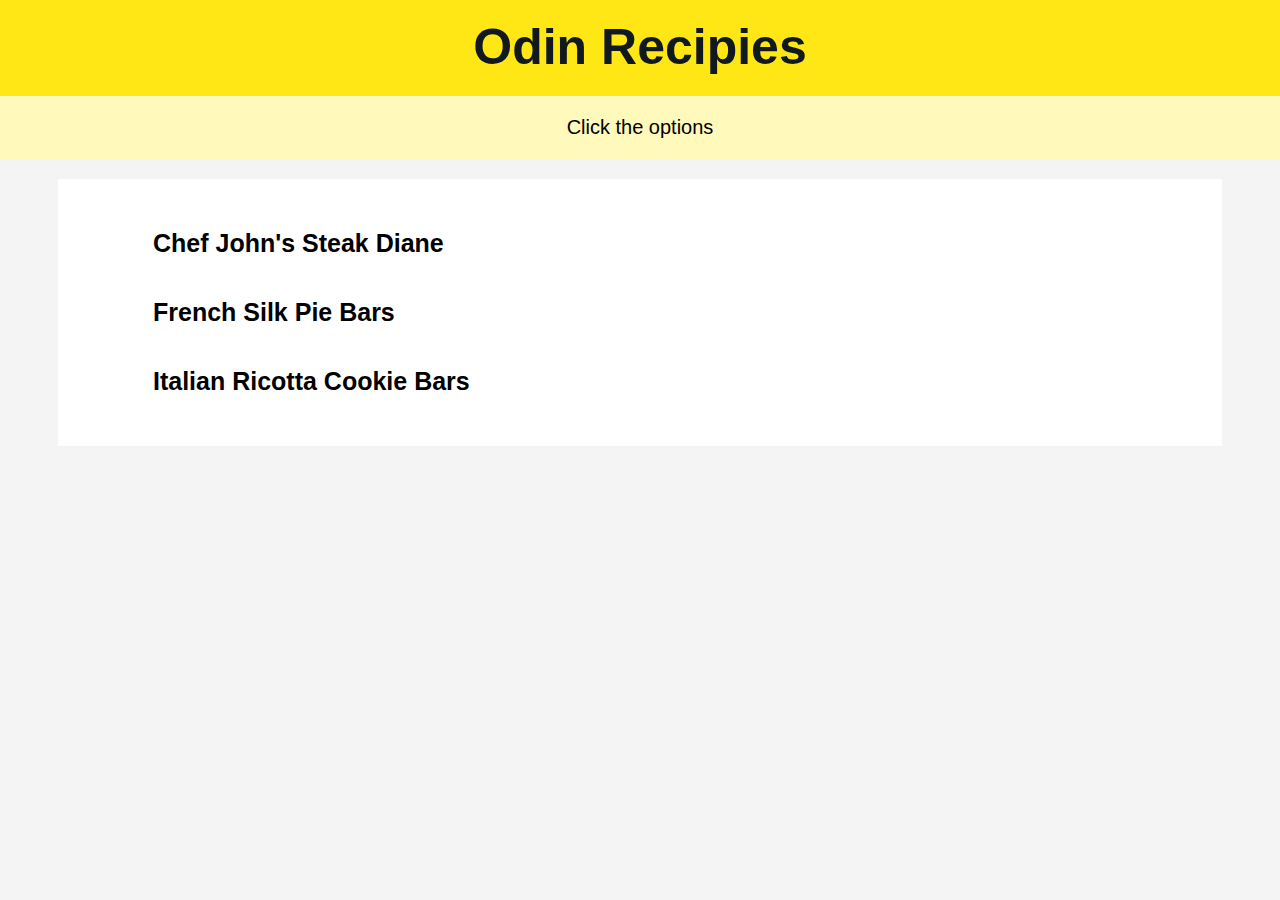
<file: index.html>
<!DOCTYPE html>
<html lang="en">
<head>
    <meta charset="UTF-8">
    <meta name="viewport" content="width=device-width, initial-scale=1.0">
    <title>Document</title>
    <link rel="stylesheet" href="style.css">
</head>
<body>
    <header><h1>Odin Recipies</h1></header>
    <p>Click the options</p>
    <h5>
    <a href="recipes/steake_diane.html">Chef John's Steak Diane</a>
    <a href="recipes/french_silk.html">French Silk Pie Bars</a>
    <a href="recipes/cookie_bar.html">Italian Ricotta Cookie Bars</a>
    </h5>

</body>
</html>
</file>
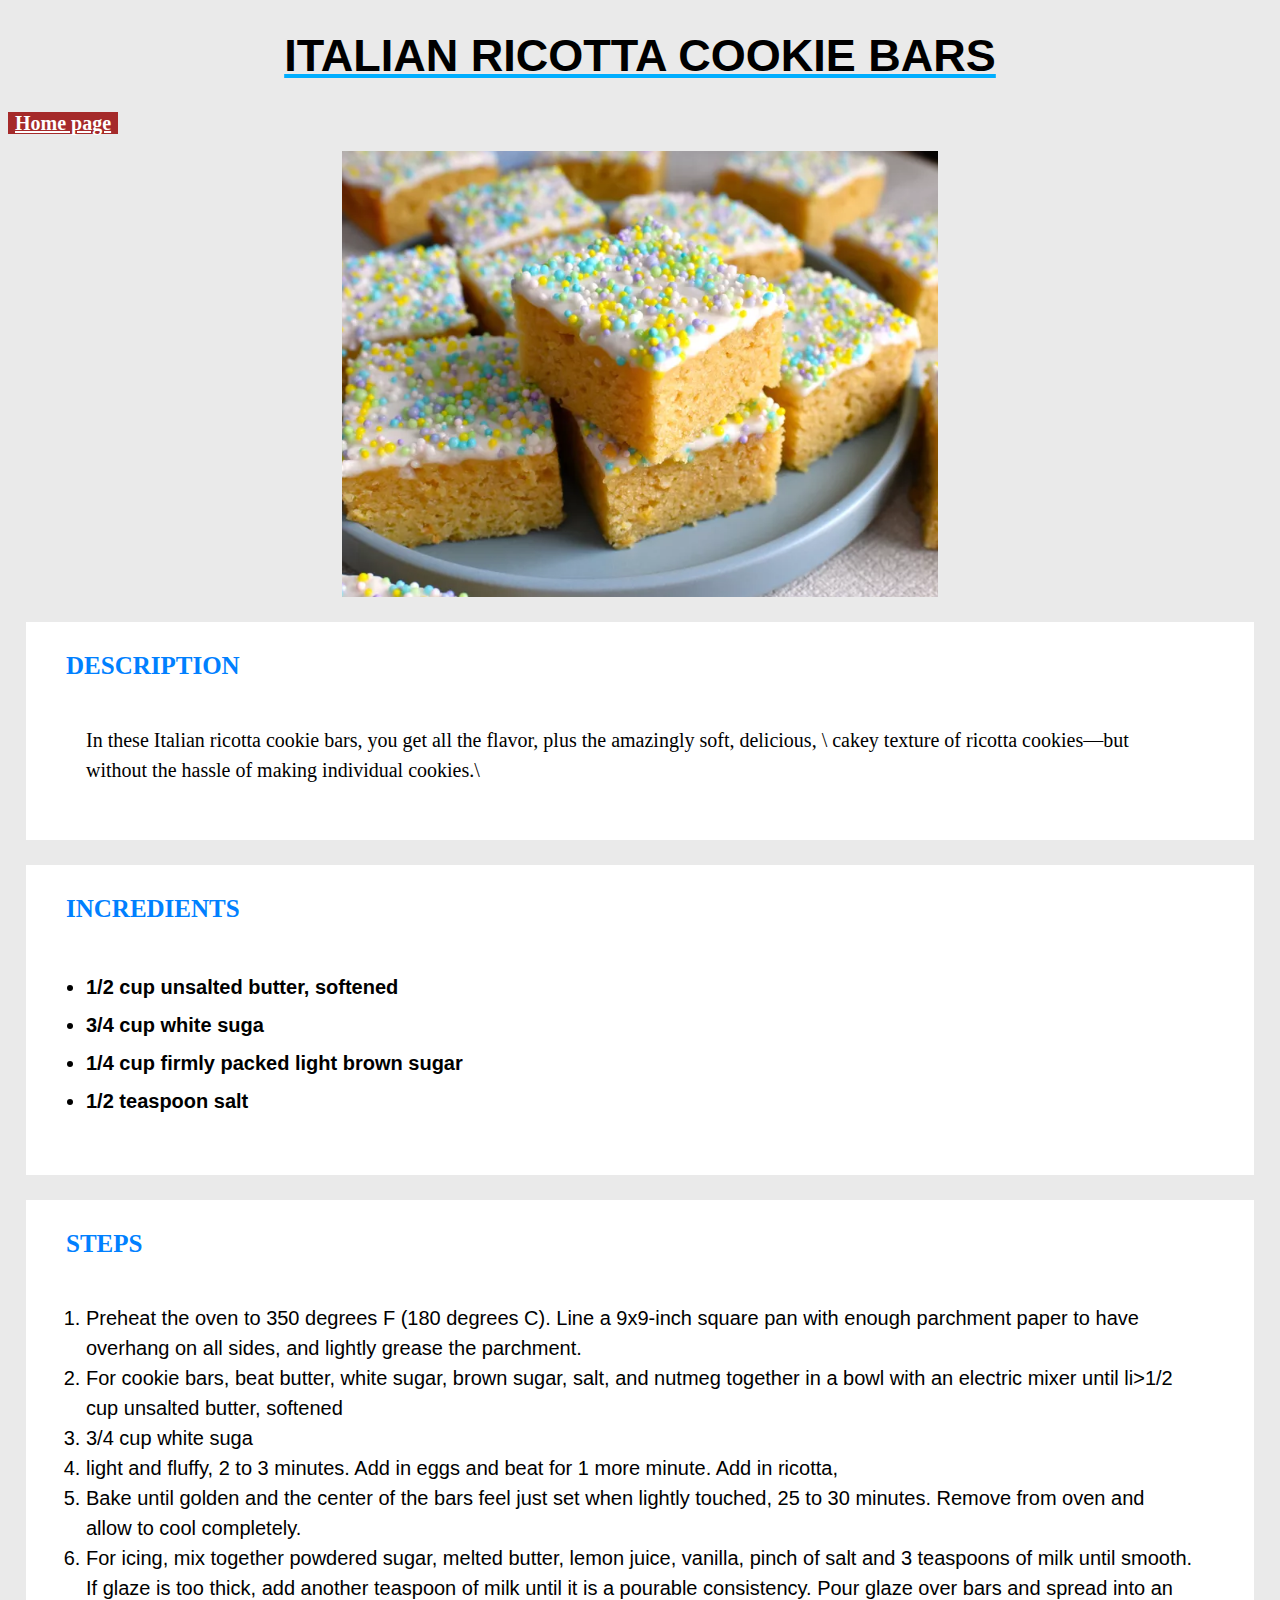
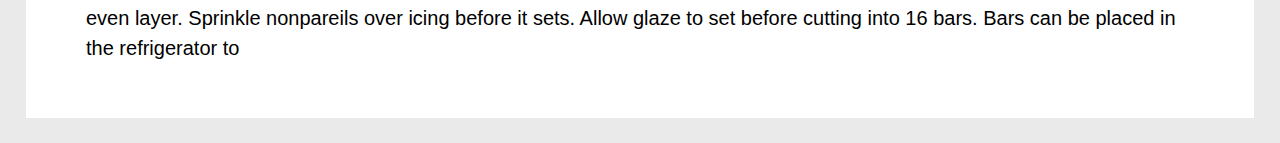
<file: recipes/cookie_bar.html>
<!DOCTYPE html>
<html lang="en">
    <meta charset="UTF-8">
    <head>
        <title>Italian Ricotta Cookie Bars</title>
        <link rel="stylesheet" href="style2.css">
    </head>

    <body>
        <h1>Italian Ricotta Cookie Bars</h1>
        <a href="../index.html"><b>Home page</b></a><p></p>
        <img src="cookie.png" alt="DISH IMAGE">
        <div>
            <h4>DESCRIPTION</h4>
            <p class="paragraph txt">In these Italian ricotta cookie bars, you get all the flavor, plus the amazingly soft, delicious, \
                cakey texture of ricotta cookies—but without the hassle of making individual cookies.\
            </p>
        </div>
        <div>
                <h4>INCREDIENTS</h4>
                <ul class="txt" id="hello">
                    <li>1/2 cup unsalted butter, softened</li>
                    <li>3/4 cup white suga</li>
                    <li>1/4 cup firmly packed light brown sugar</li>
                    <li>1/2 teaspoon salt</li>
                </ul>
        </div>  
        <div>
            <h4>STEPS</h4>
            <OL class="txt" id="TXE">
                <li>Preheat the oven to 350 degrees F (180 degrees C). Line a 9x9-inch square pan with
                    enough parchment paper to have overhang on all sides, and lightly grease the parchment.</li>
                <li>For cookie bars, beat butter, white sugar, brown sugar, salt, and nutmeg together in a bowl with an electric mixer until 
                    li>1/2 cup unsalted butter, softened</li>
                    <li>3/4 cup white suga</li>
                    <li>  light and fluffy, 2 to 3 minutes. Add in eggs and beat for 1 more minute. Add in ricotta,</li>
                <li>Bake until golden and the center of the bars feel just set when lightly touched, 25 to 30 minutes. Remove from oven and allow to cool completely.
                </li>
                <li>For icing, mix together powdered sugar, melted butter, lemon juice, vanilla, pinch of salt and 3 teaspoons of milk until smooth. If glaze is too thick, add another teaspoon of milk until it is a pourable consistency. Pour glaze over bars and spread into an even layer. Sprinkle nonpareils over icing before it sets.
                    Allow glaze to set before cutting into 16 bars. Bars can be placed in the refrigerator to</li>
            </ol>
        </div>
    </body>
</html>
</file>
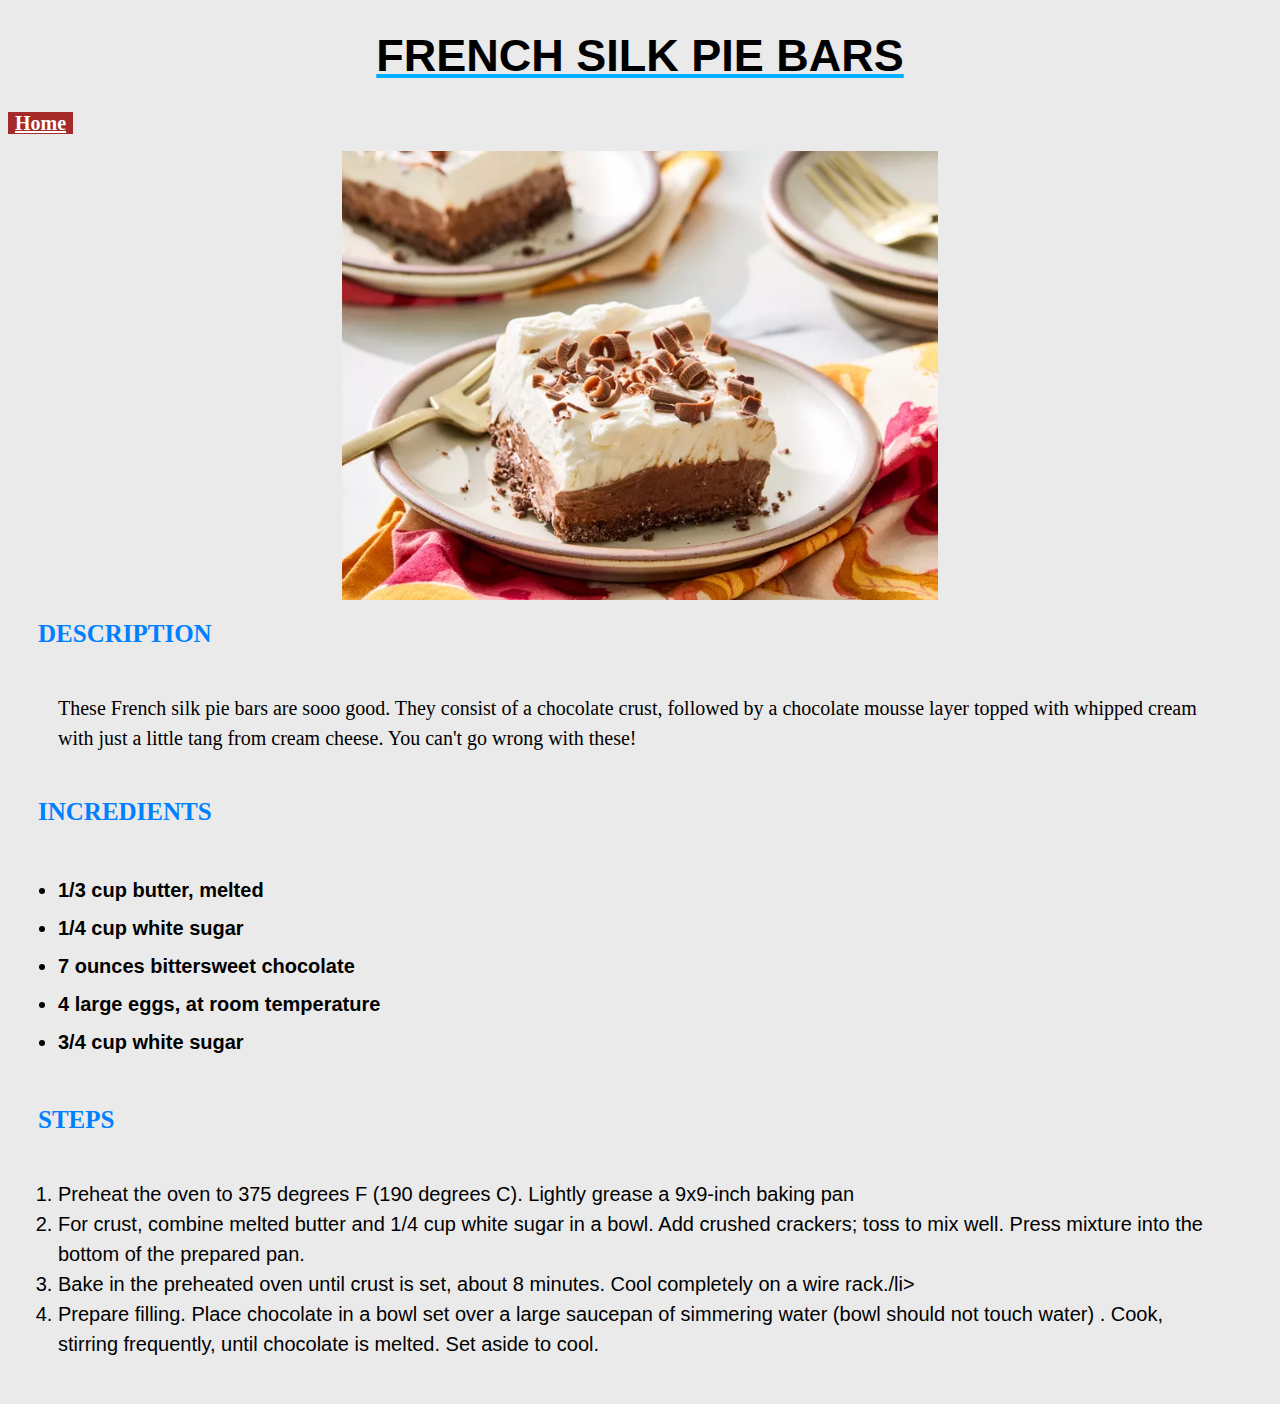
<file: recipes/french_silk.html>
<!DOCTYPE html>
<html lang="en">
    <meta Charset="utf-8">
    <head>
        <title>French Silk Pie Bars</title>
        <link rel="stylesheet" href="style2.css">
    </head>

    <body>
        <h1>French Silk Pie Bars</h1>
        <a href="../index.html"><strong>Home</strong></a><p></p>
        <img src="french.png" alt="DISH IMAGE">
        <h4>DESCRIPTION</h4>
        <p class="paragraph txt">These French silk pie bars are sooo good. They consist of a chocolate crust, followed 
            by a chocolate mousse layer topped with whipped cream with just a little tang 
            from cream cheese. You can't go wrong with these!</p>
            <h4>INCREDIENTS</h4>
            <ul class="txt" id="hello">
                <li>1/3 cup butter, melted</li>
                <li>1/4 cup white sugar</li>
                <li>7 ounces bittersweet chocolate</li>
                <li>4 large eggs, at room temperature</li>
                <li>3/4 cup white sugar</li>
            </ul>
            <h4>STEPS</h4>
            <OL class="txt">
                <li>Preheat the oven to 375 degrees F (190 degrees C). Lightly grease a 9x9-inch baking pan</li>
                <li>For crust, combine melted butter and 1/4 cup white sugar in a bowl. Add crushed crackers;
                     toss to mix well. Press mixture into the bottom of the prepared pan. </li>
                <li>Bake in the preheated oven until crust is set, about 8 minutes. Cool completely on a wire rack./li>
                <li>Prepare filling. Place chocolate in a bowl set over a large saucepan of simmering water (bowl should not touch water)
                    . Cook, stirring frequently, until chocolate is melted. Set aside to cool.</li>
            </ol>

    </body>
</html>
</file>
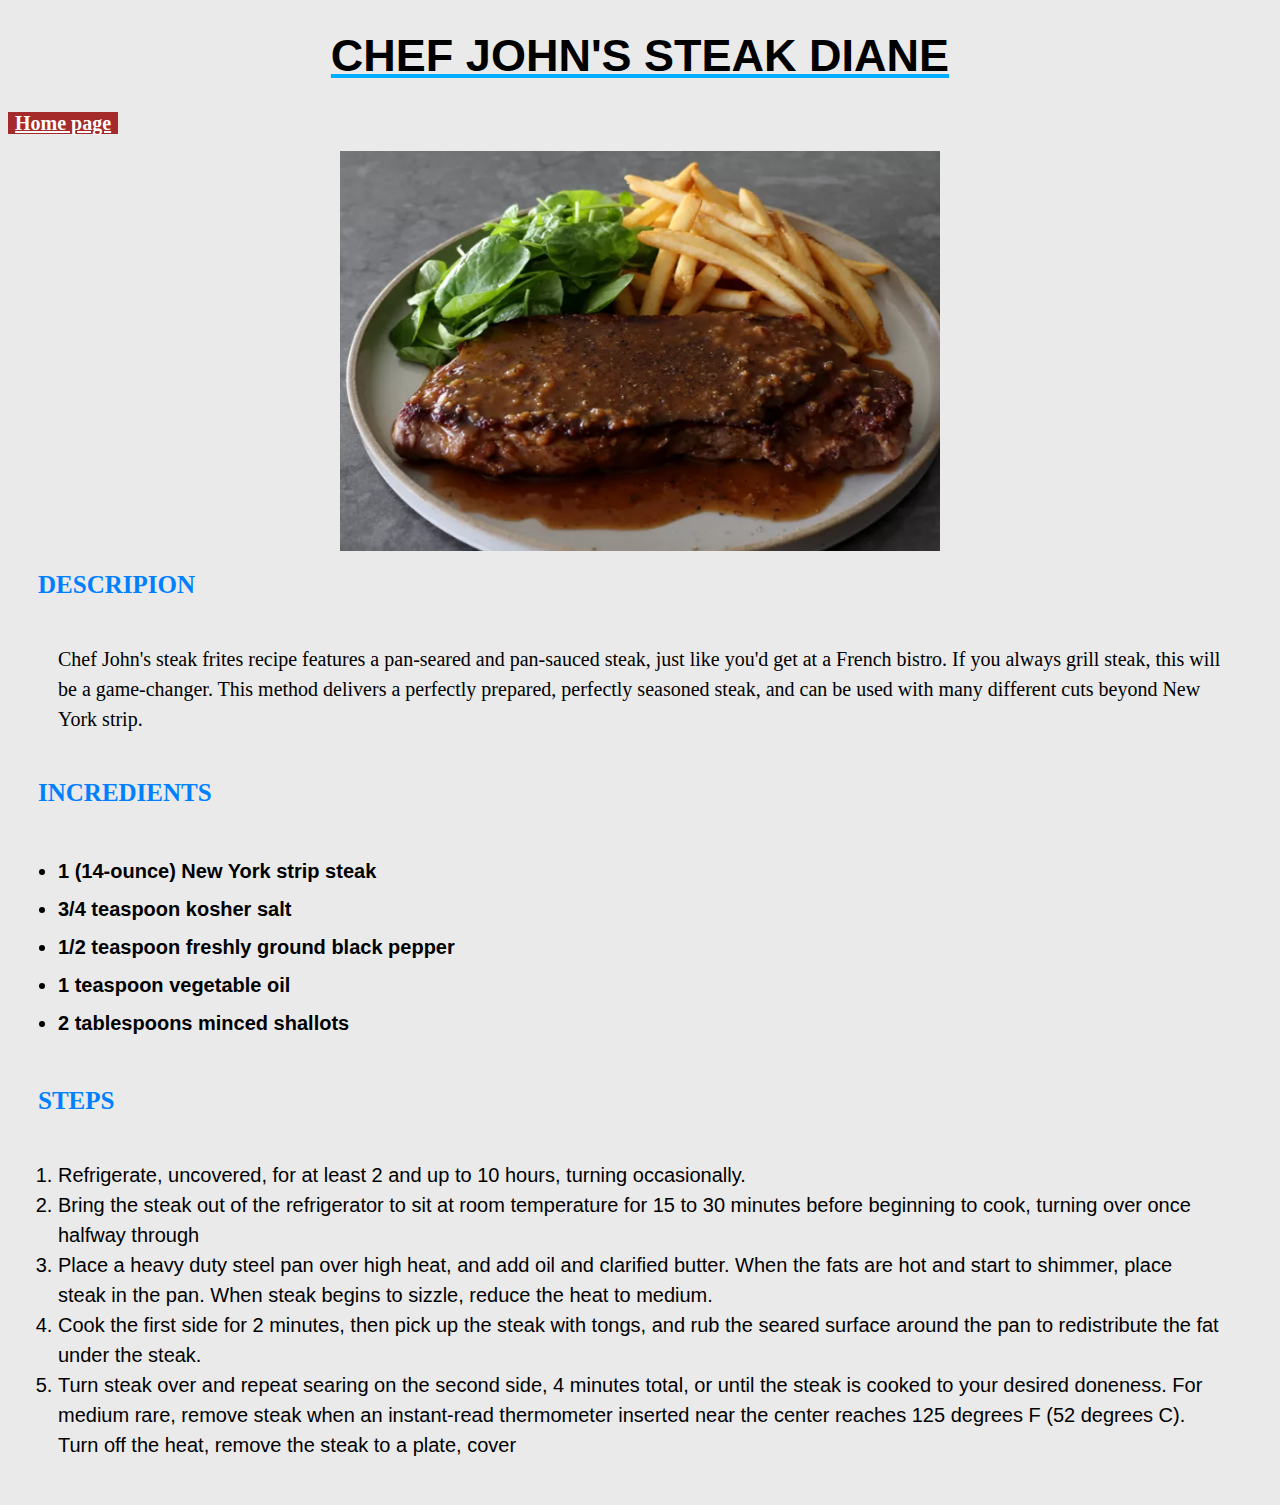
<file: recipes/steake_diane.html>
<!DOCTYPE html>
<html lang="en">
    <meta charset="utf-8" >
    <head> 
        <title>steak diane </title>
        <link rel="stylesheet" href="style2.css">
    </head>
    <body>
        <h1>Chef John's Steak Diane</h1>
        <a href="../index.html"><b>Home page</b></a><p></p>
        <img src="dish.png" alt="DISH IMAGE" height="400" width="600">
        <h4>DESCRIPION</h4><p></p>
        <p  class="paragraph txt">Chef John's steak frites recipe features a pan-seared and pan-sauced steak, 
            just like you'd get at a French bistro. If you always grill steak, this will be 
            a game-changer. This method delivers a perfectly prepared, perfectly seasoned steak, 
            and can be used with many different cuts beyond New York strip.</p>
            <p><h4>INCREDIENTS</h4></p>
            <ul class="txt" id="hello">
                <li>1 (14-ounce) New York strip steak</li>
                <li>3/4 teaspoon kosher salt</li>
                <li>1/2 teaspoon freshly ground black pepper</li>
                <li>1 teaspoon vegetable oil</li>
                <li>2 tablespoons minced shallots</li>
            </ul>
            <h4>STEPS</h4>
            <OL class="txt">
                <li>Refrigerate, uncovered, for at least 2 and up to 10 hours, turning occasionally.</li>
                <li>Bring the steak out of the refrigerator to sit at room temperature for 15 to 30 minutes before beginning to cook, turning over once halfway through</li>
                <li>Place a heavy duty steel pan over high heat, and add oil and clarified butter. When the fats are hot and start to shimmer, place steak in the pan. When steak begins to sizzle, reduce the heat to medium.</li>
                <li>Cook the first side for 2 minutes, then pick up the steak with tongs, and rub the seared surface around the pan to redistribute the fat under the steak.</li>
                <li>Turn steak over and repeat searing on the second side, 4 minutes total, or until the steak is cooked to your desired doneness. For medium rare, remove steak when an instant-read thermometer inserted near the center reaches 125 degrees F (52 degrees C). Turn off the heat, remove the steak to a plate, cover</li>
            </OL>

    </body>
</html>
</file>
<file: style.css>
body {
    font-family: Arial, Helvetica, sans-serif;
    background-color: rgb(244, 244, 244);
}

h1 {
    color:  #101820;
    background-color: #FEE715;
    font-weight: 800;
    font-size: 50px;
    text-align: center;
    margin: -10px;
    padding: 20px;
    display: block;
}
p {
    background-color: #fff9bc;
    text-align: center;
    font-size: 20px;
    padding: 20px;
    margin: 10px -10px 0px -10px;

}
h5 {
    font-family: Verdana, Geneva, Tahoma, sans-serif;
    font-size: 25px;
    text-align: left;
    background-color: #ffffff;
    padding: 30px;
    margin: 20px 50px;
    

}
a {
    display: block;
    padding: 20px;
    margin-left: 45px;
    width: fit-content;
    color: black;
    text-decoration: none;

}
a:hover {
    color: #FEE715;

}
</file>
<file: recipes/style2.css>
body {
    background-color: #eaeaea;
}
h1 {
    text-align: center;
    color: black;
    font-family: Verdana, Geneva, Tahoma, sans-serif;
    font-weight: 800;
    text-decoration:underline solid rgb(0, 174, 255) ;
    text-underline-position: below;
    font-size: 45px;
    text-transform: uppercase;
}
a {
    color: rgb(255, 255, 255);
    font-size: 20px;
    background-color: brown;
    padding-inline: 7px;
}
h4 {
    color: #0080ff;
    font-size: 25px;
    margin: 20px 30px;
    display: block;


}
ul,OL {
    font-family:Verdana, Geneva, Tahoma, sans-serif;
    font-size: small;
    font-size: 16px;
}


img {
    display: block;
  margin-left: auto;
  margin-right: auto;
} 

.txt {
    line-height: 1.5;
    padding: 25px 50px;
    font-size: 20px;
}
#hello {
    font-weight: bold;
    line-height: 1.9;

}
div {
    background-color: #ffffff;
    margin: 25px 18px;
    display:block;
    padding: 10px;

}
#TXE {
    
}
</file>
